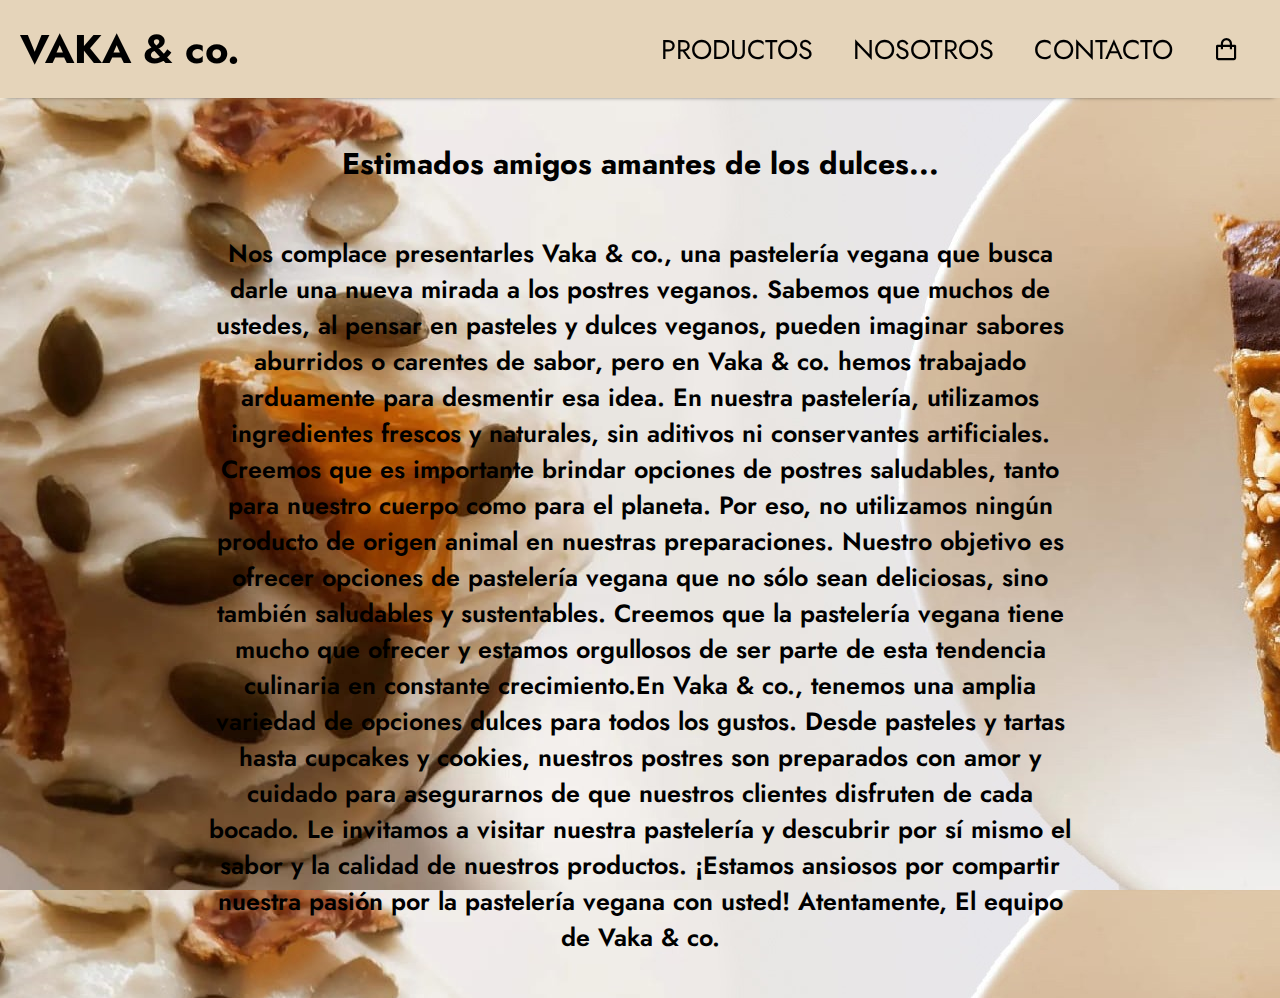
<file: nosotros.html>
<!DOCTYPE html>
<html lang="es">
<head>
    <meta charset="UTF-8">
    <meta http-equiv="X-UA-Compatible" content="IE=edge">
    <meta name="viewport" content="width=device-width, initial-scale=1.0">
    <link rel="stylesheet" href="styles.css">
    <link rel="icon" href="./imgvaka/vakaicon.jpeg">
    <link rel="stylesheet" href="https://unpkg.com/boxicons@2.1.4/css/boxicons.min.css">
    <title>Nosotros</title>
</head>
<body>
    <nav class="nav">
        <h1 class="nav-logo">VAKA & co.</h1>
        
        <ul class="nav-links">
            <li><a href="./index.html"class="nav-item">PRODUCTOS</a></li>
            <li><a href="./nosotros.html"class="nav-item">NOSOTROS</a></li>
            <li><a href="./contacto.html"class="nav-item">CONTACTO</a></li>
            <li><a href="#"><i class='bx bx-shopping-bag nav-item extra' id="nav-cart"></i></a> <span id="cantidadCarrito" class="cantidad-carrito"></span> </li>            
        </ul>
        
    </nav>
    <header class="producto-header">
    </header>

    <section class="nosotros">
      <h3 class="estimados">Estimados amigos amantes de los dulces...</h3>
      <p class="descripcion">
        Nos complace presentarles Vaka & co., una pastelería vegana que busca darle una nueva mirada a los postres veganos. Sabemos que muchos de ustedes, al pensar en pasteles y dulces veganos, pueden imaginar sabores aburridos o carentes de sabor, pero en Vaka & co. hemos trabajado arduamente para desmentir esa idea.
        En nuestra pastelería, utilizamos ingredientes frescos y naturales, sin aditivos ni conservantes artificiales. Creemos que es importante brindar opciones de postres saludables, tanto para nuestro cuerpo como para el planeta. Por eso, no utilizamos ningún producto de origen animal en nuestras preparaciones.
Nuestro objetivo es ofrecer opciones de pastelería vegana que no sólo sean deliciosas, sino también saludables y sustentables. Creemos que la pastelería vegana tiene mucho que ofrecer y estamos orgullosos de ser parte de esta tendencia culinaria en constante crecimiento.En Vaka & co., tenemos una amplia variedad de opciones dulces para todos los gustos. Desde pasteles y tartas hasta cupcakes y cookies, nuestros postres son preparados con amor y cuidado para asegurarnos de que nuestros clientes disfruten de cada bocado.
Le invitamos a visitar nuestra pastelería y descubrir por sí mismo el sabor y la calidad de nuestros productos. ¡Estamos ansiosos por compartir nuestra pasión por la pastelería vegana con usted!

Atentamente,
El equipo de Vaka & co.
      </p>
    </section>
    
</body>
</html>
</file>
<file: styles.css>
@import url('https://fonts.googleapis.com/css2?family=Jost:wght@200&family=Permanent+Marker&display=swap');

*{
    padding: 0;
    margin: 0;
    box-sizing: border-box;
    font-family: 'Jost', sans-serif;
}

::placeholder{
    font-size: 20px;
   font-weight: 400;
    color: black;
}

html {
    overflow-y: scroll;
    height: 100%;
    -webkit-overflow-scrolling: touch;
    overflow-scrolling: touch;
  }
  
  * {
    box-sizing: border-box;
  }
  
  body {
    overflow-y: visible;
    position: relative;
    height: unset;
    text-align: center;
  }

  html,body {
    overflow-x: hidden;
    margin: 0;
  }

a{
    text-decoration: none;
}

ul{
    list-style: none;
}


/*---NAVBAR---*/

.nav-links{
 display: flex;
 align-items: center;
}

.nav-links li{
    margin: 0 10px;
}

.nav-item {
    color: black;
    font-size: 27px; 
    padding: 3px 10px;
    transition: 0.4s ease;
    border-radius: 15px;
}

.extra{
    padding: 8px 10px;
}

.nav-item:hover{
    color: white;
    background-color: hsl(35, 29%, 71%) ;
    padding: 1;
}

.nav{
    z-index: 1;
    position: fixed;
    display: flex;
    top: 0;
    left: 0;
    width: 100vw;
    justify-content: space-between;
    padding: 20px;
    background-color: #e5d4ba;
    box-shadow: 0px 4px 5px -6px black;
    color: rgb(0, 0, 0);
}

.nav-logo{
    font-size: 40px;
    cursor: pointer;
}

.tam{
    font-size: 30px;
    margin: 5px 10px;
    cursor: pointer;
}

header{
    width: 100vw;
    height: 100vh;
    background-image: url(./imgvaka/porta1.jpeg);
    background-position:bottom;
    background-size: cover;
    display: flex;
    align-items: center;
    justify-content: center;
}

.header-content{
    font-size: 25px;
}

.header-content h2{
    color: rgb(38, 18, 18);
}

/*---PRODUCTOS---*/

.producto-header{
  width: 100vw;
  height: 98.4px;
}

.shop-content{
  display: flex;
  justify-content: space-around;
  flex-wrap: wrap;
  row-gap: 50px;
  margin: 80px 80px;
}

.card{
  box-shadow: 0 5px 20px rgba(0, 0, 0, .4);
  max-width: 400px;
  padding: 10px;
  margin: auto;
  text-align: center;
  transition: .4s ease;
}

.card:hover{
  transform: translateY(-15px);
}

.card > img {
  width: 100%;
  height: 100%;
}

.price{
  font-size: 22px;
}

.card button{
  border: none;
  outline: none;
  border-radius: 5px;
  padding: 8px;
  color: wheat;
  background-color:hsl(35, 29%, 71%) ;
  text-align: center;
  width: 100%;
  font-size: 20px;
  font-weight: 400;
  transition: .4s ease;
}

.card button:hover{
  color: black;
  font-size: 22px;
  font-weight: 400;
}

.card span{
  font-size: 23px;
  font-weight: 600;
}

/*---Carrito---*/

.modal-container{
  width: 80%;
  margin: 0 10% ;
  height: 80vh;
  color: black;
  background-color:#e5d4ba ;
  display: flex;
  flex-direction: column;
  align-items: center;
  position: fixed;  
  overflow: auto;
  z-index: 9;
  top: 16vh;
  scrollbar-color: none;
  border-radius: 10px;
}

.modal-container::-webkit-scrollbar{
  display: none;
}

.modalHeader{
  display: flex;
  padding: 13px 0;
  justify-content: space-around;
  background-color: rgb(104, 46, 46);
  width: 100%;
}

.modal-header-title{
  justify-self: start;
}

.listabtn{
  cursor: pointer;
}

.modal-container > .carrito-content{
  display: flex;
  flex-direction: row;
  justify-content: space-around;
  width: 70%;
  margin: 10px;
  padding: 20px 0;
}

.modal-container > div > img {
  height: 100px;
  width: 100px;
}


.total-compra{
  font-size: 25px;
  padding: 20px;
  text-align: center;
}

.delete-product{
  cursor: pointer;
}

.cantidad-carrito{
  background-color: red;
  color: black;
  border-radius: 50%;
  font-size: 13px;
  padding: 4px;
  top: 45px;
  right: 34px;
  position: absolute;
  display: none;
}

.restar , .sumar{
  cursor: pointer;
}

/*---NOSOTROS---*/
.nosotros{
  display: flex;
  justify-content: center;
  flex-direction: column;
  align-content: center;
  align-items: center;
  width: 100vw;
  height: 100vh;
  padding: 50px 200px;
  background-image: url(./imgvaka/porta1.jpeg);
}

.estimados{
   font-size: 30px;
   padding-bottom: 50px;
}

.descripcion{
  font-size: 25px;
  font-weight: 600;
}

/*---CONTACTO---*/

.contacto{
  display: flex;
  justify-content: center;
  flex-direction: column;
  align-content: center;
  align-items: center;
  width: 100vw;
  height: 100vh;
  padding: 50px 200px;
  background-image: url(./imgvaka/porta1.jpeg);
}

form {
  width: 600px;
  height: 75vh;
  padding: 10px;
  display: flex;
  flex-direction: column;
  justify-content: center;
  gap: 50px;
  border-radius: 8px;
}
 label{
  display: flex;
  justify-content: flex-start;
  padding: 6px 6px;
  font-size: 20px;
  font-weight: 600;
}

.field input{
  width: 100%;
  border: none;
  outline: none;
  border-radius: 5px;
  height: 40px;
  padding: 5px 5px;
  font-size: 20px;
  font-weight: 700;
  background-color: rgb(244, 232, 210);
  transition: .4s ease;
}

input:hover{
  background-color:hsl(35, 29%, 71%) ;
  box-shadow:  0 5px 20px rgba(0, 0, 0, .4);
}

#button{
  height: 50px;
  width: 200px;
  border: none;
  outline: none;
  border-radius: 6px;
  font-size: 18px;
  font-weight: 600;
  background-color: #e5d4ba;
  color: black;
  transition: .4s ease;
}

#button:hover{
  background-color:hsl(35, 29%, 71%) ;
  box-shadow:  0 5px 20px rgba(0, 0, 0, .4);
}
</file>
